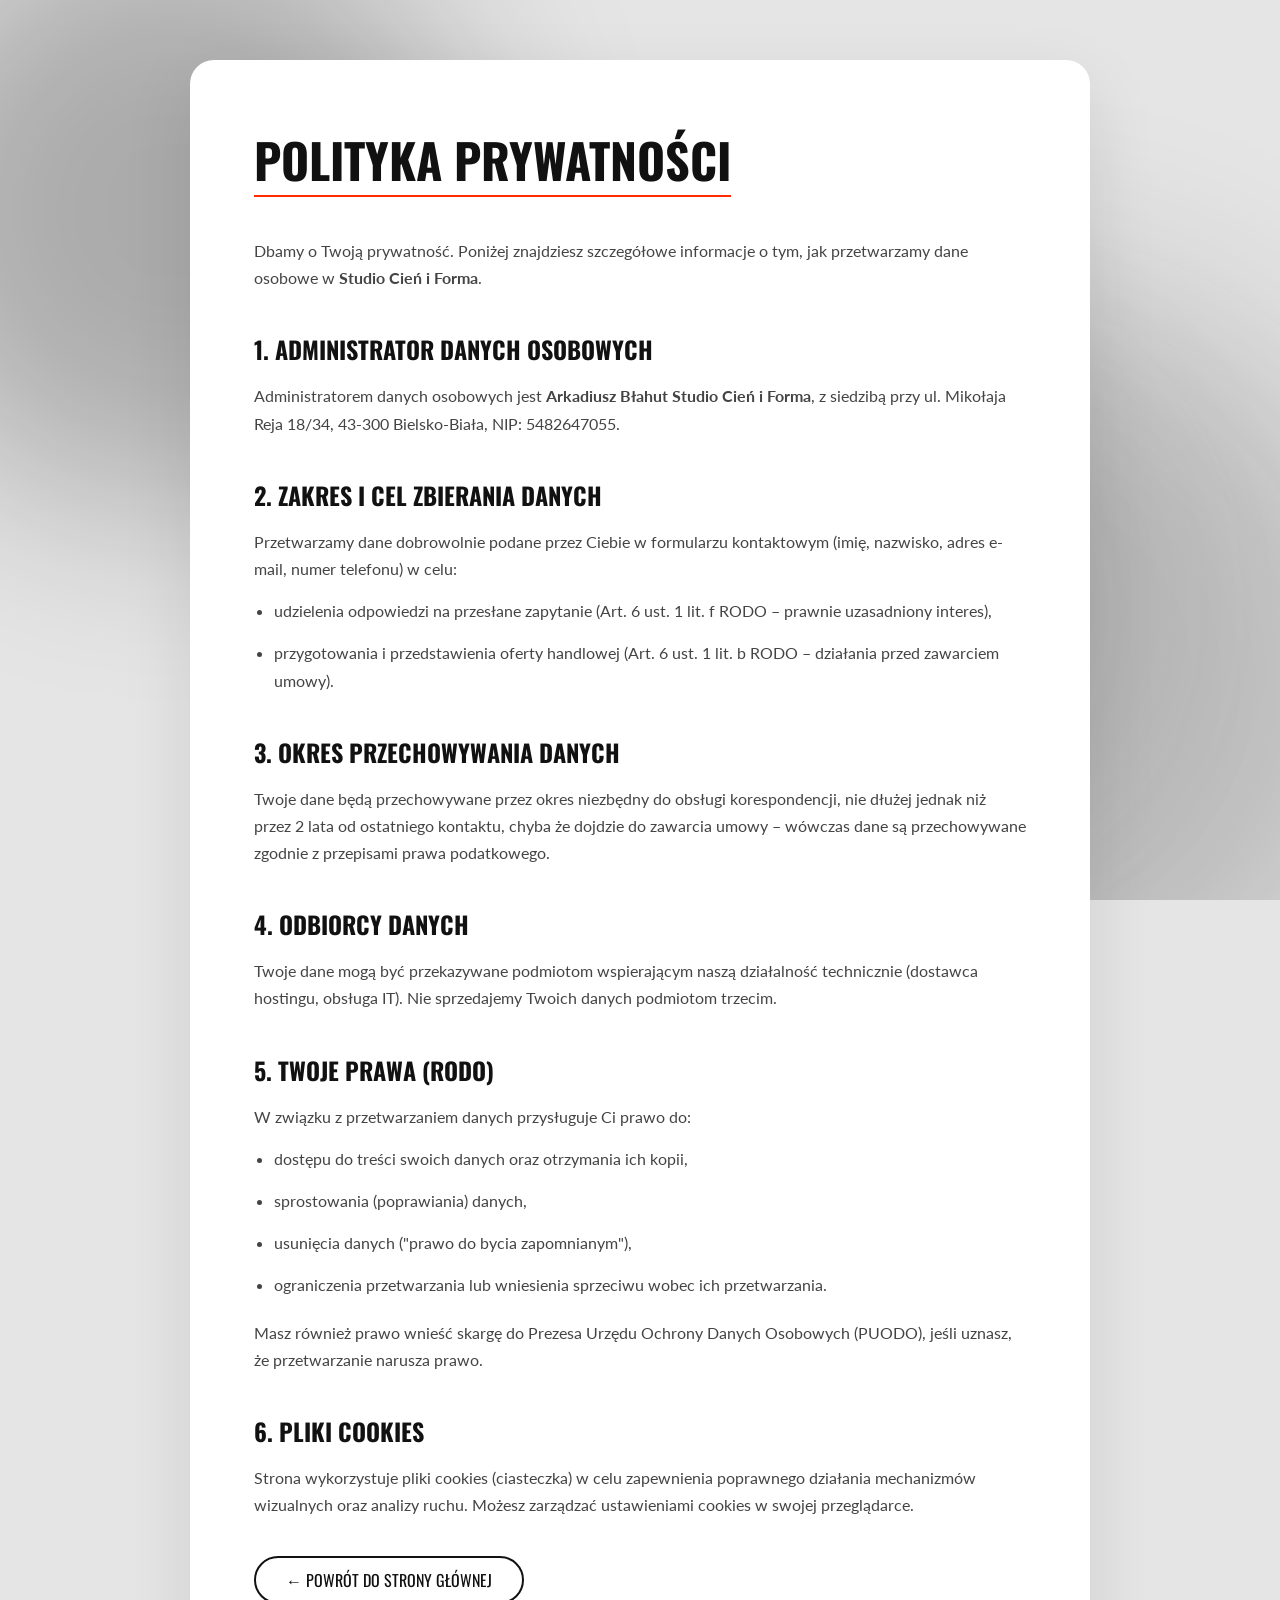
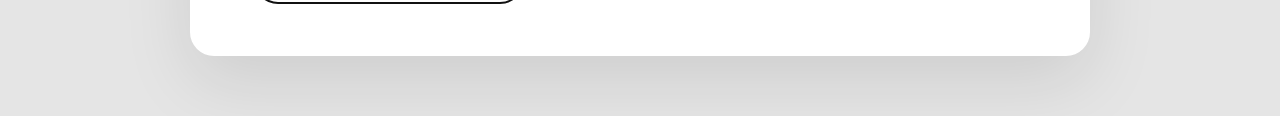
<file: polityka.html>
<!DOCTYPE html>
<html lang="pl">
<head>
    <meta charset="UTF-8">
    <meta name="viewport" content="width=device-width, initial-scale=1.0">
    <title>Polityka Prywatności | Studio Cień i Forma</title>
    
    <link rel="stylesheet" href="css/style.css">

    <link rel="preconnect" href="https://fonts.googleapis.com">
    <link rel="preconnect" href="https://fonts.gstatic.com" crossorigin>
    <link href="https://fonts.googleapis.com/css2?family=Lato:wght@300;400&family=Oswald:wght@400;700&display=swap" rel="stylesheet">

    <style>
        .policy-container {
            max-width: 900px;
            margin: 60px auto;
            background: var(--bg-color);
            padding: clamp(30px, 5vw, 80px);
            border-radius: var(--border-radius);
            box-shadow: 0 25px 70px rgba(0, 0, 0, 0.1);
            position: relative;
            z-index: 20;
        }
        .policy-content h1 { 
            font-family: var(--font-heading); 
            font-size: 3rem; 
            text-transform: uppercase; 
            margin-bottom: 40px;
            border-bottom: 2px solid var(--accent-color);
            display: inline-block;
        }
        .policy-content h2 { 
            font-family: var(--font-heading); 
            margin-top: 40px; 
            margin-bottom: 15px;
            text-transform: uppercase;
            font-size: 1.5rem;
            color: var(--text-color);
        }
        .policy-content p, .policy-content li { 
            line-height: 1.7; 
            color: #444; 
            margin-bottom: 15px; 
        }
        .policy-content ul { padding-left: 20px; margin-bottom: 20px; }
        .back-link { margin-top: 50px; display: block; }
    </style>
</head>
<body>
    <div class="bg-blobs">
        <div class="noise-overlay"></div>
        <div class="blob blob-1"></div>
        <div class="blob blob-2"></div>
        <div class="blob blob-3"></div>
    </div>

    <main class="container">
        <div class="policy-container">
            <article class="policy-content">
                <h1>Polityka Prywatności</h1>
                <p>Dbamy o Twoją prywatność. Poniżej znajdziesz szczegółowe informacje o tym, jak przetwarzamy dane osobowe w <strong>Studio Cień i Forma</strong>.</p>

                <h2>1. Administrator Danych Osobowych</h2>
                <p>Administratorem danych osobowych jest <strong>Arkadiusz Błahut Studio Cień i Forma</strong>, z siedzibą przy ul. Mikołaja Reja 18/34, 43-300 Bielsko-Biała, NIP: 5482647055.</p>

                <h2>2. Zakres i cel zbierania danych</h2>
                <p>Przetwarzamy dane dobrowolnie podane przez Ciebie w formularzu kontaktowym (imię, nazwisko, adres e-mail, numer telefonu) w celu:</p>
                <ul>
                    <li>udzielenia odpowiedzi na przesłane zapytanie (Art. 6 ust. 1 lit. f RODO – prawnie uzasadniony interes),</li>
                    <li>przygotowania i przedstawienia oferty handlowej (Art. 6 ust. 1 lit. b RODO – działania przed zawarciem umowy).</li>
                </ul>

                <h2>3. Okres przechowywania danych</h2>
                <p>Twoje dane będą przechowywane przez okres niezbędny do obsługi korespondencji, nie dłużej jednak niż przez 2 lata od ostatniego kontaktu, chyba że dojdzie do zawarcia umowy – wówczas dane są przechowywane zgodnie z przepisami prawa podatkowego.</p>

                <h2>4. Odbiorcy danych</h2>
                <p>Twoje dane mogą być przekazywane podmiotom wspierającym naszą działalność technicznie (dostawca hostingu, obsługa IT). Nie sprzedajemy Twoich danych podmiotom trzecim.</p>

                <h2>5. Twoje prawa (RODO)</h2>
                <p>W związku z przetwarzaniem danych przysługuje Ci prawo do:</p>
                <ul>
                    <li>dostępu do treści swoich danych oraz otrzymania ich kopii,</li>
                    <li>sprostowania (poprawiania) danych,</li>
                    <li>usunięcia danych ("prawo do bycia zapomnianym"),</li>
                    <li>ograniczenia przetwarzania lub wniesienia sprzeciwu wobec ich przetwarzania.</li>
                </ul>
                <p>Masz również prawo wnieść skargę do Prezesa Urzędu Ochrony Danych Osobowych (PUODO), jeśli uznasz, że przetwarzanie narusza prawo.</p>

                <h2>6. Pliki Cookies</h2>
                <p>Strona wykorzystuje pliki cookies (ciasteczka) w celu zapewnienia poprawnego działania mechanizmów wizualnych oraz analizy ruchu. Możesz zarządzać ustawieniami cookies w swojej przeglądarce.</p>

                <div class="back-link">
                    <a href="index.html" class="outline-btn">← Powrót do strony głównej</a>
                </div>
            </article>
        </div>
    </main>
</body>
</html>
</file>
<file: css/style.css>
/* WKLEJ NA SAMEJ GÓRZE PLIKU: */
:root {
  --primary-color: #2c3e50;
  --accent-color: #3498db;
  --bg-light: #f5f8ff;
}

/* FRAGMENT PO (Twoje pierwsze style): */
body {
  margin: 0;
  background-color: var(--bg-light);
}
html {
    scroll-behavior: smooth;
}
/* --- GLOBALNE ZMIENNE (Design System) --- */
:root {
    --bg-color: #FFFFFF;        /* Zmienione z #E5E5E5 na czystą biel, by bloki odcięły się od tła */      
    --text-color: #111111;      
    --accent-color: #FF2A00;    
    --line-color: #111111;      
    
    --border-radius: 24px;      /* PRZYWRÓCONE ZAOKRĄGLENIA */
    
    --font-heading: 'Oswald', sans-serif; 
    --font-body: 'Lato', sans-serif;

    /* FLUID TYPOGRAPHY (Skaluje się płynnie od iPhone'a do 27" 4K) */
    --text-sm: clamp(0.875rem, 0.8vw + 0.5rem, 1rem);
    --text-base: clamp(1rem, 1vw + 0.5rem, 1.125rem);
    --text-lg: clamp(1.25rem, 1.5vw + 1rem, 1.5rem);
    --text-h3: clamp(1.5rem, 2vw + 1rem, 2.5rem);
    --text-h2: clamp(2rem, 3vw + 1rem, 3.5rem);
    --text-hero: clamp(3rem, 6vw + 1rem, 6.5rem);

    /* FLUID SPACING (Płynne marginesy i paddingi) */
    --space-sm: clamp(10px, 1vw + 5px, 20px);
    --space-md: clamp(20px, 2vw + 10px, 40px);
    --space-lg: clamp(40px, 4vw + 20px, 80px);
    --space-xl: clamp(60px, 6vw + 30px, 120px);
}

* { margin: 0; padding: 0; box-sizing: border-box; }

html {
    scroll-behavior: smooth;
}
/* --- KLASA KONTENERA (RWD) --- */
.container {
    width: 100%;
    max-width: 1600px; /* Zwiększono z 1200px, by strona "oddychała" na szerokich matrycach */
    margin-left: auto;
    margin-right: auto;
    padding-left: clamp(20px, 4vw, 60px); /* Płynne marginesy: 20px na telefonie, rosną do 60px na PC */
    padding-right: clamp(20px, 4vw, 60px);
}
/* --- TŁO GŁÓWNE --- */
body {
    background-color: #E5E5E5; /* TYLKO szary kolor, bez stardustu! */
    color: var(--text-color);
    font-family: var(--font-body);
    overflow-x: hidden;
}

/* --- EFEKT 3D: KONTENER TŁA --- */
.bg-blobs {
    position: fixed; 
    top: 0;
    left: 0;
    width: 100vw;
    height: 100vh;
    z-index: 0; 
    overflow: hidden;
    pointer-events: none; 
}

/* 1. GWIEZDNY PYŁ (NA SAMEJ GÓRZE TŁA) */
.noise-overlay {
    position: absolute;
    top: 0; 
    left: 0; 
    width: 100%; 
    height: 100%;
    background-image: url("https://www.transparenttextures.com/patterns/stardust.png");
    z-index: 5; /* Pył przykrywa plamy */
    pointer-events: none;
}

/* 2. PLAMY CIENIA (POD PYŁEM) */
.blob {
    position: absolute;
    border-radius: 50%;
    filter: blur(100px); 
    animation: float-shadows 25s infinite ease-in-out alternate; 
    z-index: 1; 
}

.blob-1 {
    width: 600px; height: 600px;
    background: #000000;
    top: -10%; left: -10%;
    opacity: 0.25; /* Znacznie zwiększona widoczność! */
}

.blob-2 {
    width: 800px; height: 800px;
    background: #222222;
    bottom: -20%; right: -10%;
    opacity: 0.20;
    animation-delay: -5s; 
}

.blob-3 {
    width: 500px; height: 500px;
    background: #444444;
    top: 40%; left: 50%;
    opacity: 0.15;
    animation-delay: -10s;
}

@keyframes float-shadows {
    0% { transform: translate(0, 0) scale(1); }
    50% { transform: translate(30px, -30px) scale(1.05); }
    100% { transform: translate(-20px, 20px) scale(0.95); }
}

/* --- PODNOSIMY ZAWARTOŚĆ STRONY NAD TŁO --- */
main, .main-footer {
    position: relative;
    z-index: 20;
}
/* --- NAGŁÓWEK --- */
.main-header {
    width: 100%;
    display: flex;
    flex-direction: column;
    align-items: center;
    padding: 20px 0 10px 0; 
    position: relative;
    z-index: 100;
    background: transparent;
    
    /* TO USUWA MIGAJĄCY KURSOR: */
    user-select: none;      /* Blokuje zaznaczanie "pustego" tekstu */
    cursor: default;        /* Wymusza zwykłą strzałkę zamiast kursora tekstowego */
}

.logo-img { 
    height: 250px; /* Minimalnie mniejsze, by złapać lepsze proporcje */
    width: auto; 
    display: block; 
    margin-bottom: 40px; /* Dystans między logo a nawigacją */
}

.logo-img { height: 290px; width: auto; display: block; margin-bottom: 0px; }

/* --- POPRAWIONY NAVBAR (PODĄŻAJĄCY) --- */
.desktop-menu {
    position: sticky;       
    top: 20px;              
    z-index: 9999;
    
    display: flex;
    gap: 55px;               
    background-color: rgba(224, 224, 224, 0.9); 
    padding: 12px 50px;      
    border-radius: 50px;
    box-shadow: 0 10px 30px rgba(0, 0, 0, 0.15);
    border: 1px solid rgba(0, 0, 0, 0.05);
    
    width: fit-content;     
    /* KLUCZOWA ZMIANA: Zmieniamy pierwszy parametr na ujemny, by podciągnąć menu do góry */
    /* Jeśli chcesz, by pasek był jeszcze wyżej, zmień -30px na np. -50px */
    margin: -30px auto 40px auto; 
    
    backdrop-filter: blur(8px);
    transition: all 0.3s ease;
}

.desktop-menu a {
    text-decoration: none;
    color: #111111;
    font-family: var(--font-heading);
    font-size: 1rem;
    text-transform: uppercase;
    letter-spacing: 1px;
    font-weight: bold;
    position: relative;
}

.desktop-menu a::after {
    content: '';
    position: absolute;
    width: 0; height: 2px;
    bottom: -5px; left: 0;
    background-color: var(--accent-color);
    transition: width 0.3s;
}

.desktop-menu a:hover::after { width: 100%; }

/* --- HERO EDITORIAL - NAPRAWIONY --- */
.hero-editorial {
    display: flex;
    align-items: stretch;
    margin-top: 40px; 
    
    /* KLUCZOWA POPRAWKA: Precyzyjne wyrównanie szerokości do kafelków usług */
    width: calc(100% - 40px); 
    max-width: 1560px; /* 1600px z głównego kontenera MINUS 40px na boczne marginesy */
    margin-left: auto;
    margin-right: auto;

    background-color: var(--bg-color); 
    border-radius: var(--border-radius); 
    box-shadow: 0 25px 70px rgba(0, 0, 0, 0.08);
    overflow: hidden; /* To musi zostać, by "przyciąć" zdjęcie do zaokrągleń */
    position: relative;
    padding: 0 !important; /* Wymuszamy brak odstępów wewnątrz */
}

.hero-text-side {
    flex: 0 0 50%; /* Zwiększamy nieco miejsce na tekst do 50% */
    background-color: var(--bg-color);
    padding: 50px;
    display: flex;
    flex-direction: column;
    justify-content: center;
    min-width: 0; /* Ważne: zapobiega "rozpychaniu" flexboxa przez długie słowa */
}

.editorial-title {
    font-family: var(--font-heading) !important;
    font-size: clamp(3rem, 6vw, 5.5rem); 
    line-height: 1.0;        /* POPRAWA: Zwiększono z 0.85 na 1.1, by słowa nie wchodziły na siebie */
    text-transform: uppercase;
    margin-bottom: 25px;
    letter-spacing: -2px;
    font-weight: 700;
    color: var(--text-color);
    word-wrap: break-word; 
}

.outlined-text {
    color: transparent;
    -webkit-text-stroke: 1.5px var(--text-color);
    display: block;
}

.hero-img-side {
    flex: 1; 
    position: relative;
    display: flex; /* To usunie biały pasek po prawej stronie zdjęcia */
}

.editorial-img {
    width: 100%;
    height: 100%;
    object-fit: cover;
    display: block;
}

/* --- PIONOWY PASEK NA ZDJĘCIU --- */
.vertical-stripe {
    position: absolute;
    top: 0; 
    left: 0; /* Zmień z 20px na 0 */
    width: 45px; 
    height: 100%;
    background-color: var(--accent-color);
    z-index: 10;
    display: flex;
    align-items: center;
    justify-content: center;
}

.vertical-stripe span {
    writing-mode: vertical-rl;
    text-orientation: mixed;
    transform: rotate(180deg);
    white-space: nowrap;
    color: black;
    font-family: var(--font-heading);
    font-weight: bold;
    text-transform: uppercase;
    letter-spacing: 2px;
}
.top-meta {
    font-family: var(--font-body);
    font-size: 0.9rem;
    display: flex;
    justify-content: space-between;
    border-bottom: 1px solid var(--line-color);
    padding-bottom: 10px;
    margin-bottom: 40px;
    text-transform: uppercase;
    font-weight: 700;
}

/* --- SEKCJA USŁUGI --- */
.services-section {
    padding: 80px 20px 60px 20px; 
    background: transparent; 
}

.section-title.centered-title {
    text-align: center;
    margin-top: 0; 
    margin-bottom: 80px; 
    padding: 0;
    font-size: 3rem;
    font-family: var(--font-heading);
    text-transform: uppercase;
    line-height: 1; 
    position: relative;
    z-index: 10;
}

.section-title {
    font-family: var(--font-heading);
    font-size: 2.5rem;
    margin-bottom: 40px;
    text-transform: uppercase;
}
/* --- MINI KARUZELA W SEKCJI USŁUG --- */
.mini-carousel {
    position: relative;
    width: 100%;
    height: 100%;
    overflow: hidden;
}
/* --- PRZYCISKI MINI KARUZELI (SVG STYLE) --- */
.mini-btn {
    position: absolute;
    top: 50%;
    transform: translateY(-50%);
    background: rgba(0,0,0,0.1); /* Bardzo delikatne tło */
    color: white;
    border: none;
    width: 40px;
    height: 40px;
    cursor: pointer;
    z-index: 10;
    border-radius: 50%;
    transition: all 0.3s ease;
    
    /* Centrowanie ikony SVG */
    display: flex;
    align-items: center;
    justify-content: center;
    
    /* Domyślnie ukryte, pokazują się po najechaniu na zdjęcie */
    opacity: 0; 
}

/* Ikona w środku */
.mini-btn svg {
    width: 24px;
    height: 24px;
    stroke-width: 2;
    transition: transform 0.3s;
}

/* Hover na kontener karuzeli -> Pokaż przyciski */
.mini-carousel:hover .mini-btn {
    opacity: 1;
}

/* Hover na sam przycisk */
.mini-btn:hover {
    background-color: var(--accent-color);
    transform: translateY(-50%) scale(1.1);
}

.mini-prev { left: 15px; }
.mini-next { right: 15px; }

/* Pokazujemy przyciski dopiero jak najedziesz myszką na zdjęcie */
.mini-carousel:hover .mini-btn {
    opacity: 1;
}

.mini-btn:hover {
    background-color: var(--accent-color); /* Podświetlenie kolorem akcentu */
}

.mini-prev { left: 10px; }
.mini-next { right: 10px; }
.mini-slide {
    position: absolute;
    top: 0;
    left: 0;
    width: 100%;
    height: 100%;
    object-fit: cover;
    opacity: 0; /* Domyślnie ukryte */
    transition: opacity 1s ease-in-out, transform 4s ease; /* Płynne przenikanie i lekki zoom */
    z-index: 1;
}

/* Klasa, która pokazuje aktualne zdjęcie */
.mini-slide.active {
    opacity: 1;
    z-index: 2;
    transform: scale(1.05); /* Lekki efekt przybliżania (Ken Burns effect) */
}

/* KOREKTA DLA SPOTLIGHTA */
/* Żeby efekt spotlight działał też na karuzelę, musimy upewnić się, 
   że zdjęcia też reagują na przygaszanie */
body.spotlight-mode .mini-slide {
    filter: grayscale(50%); /* Dopasuj do reszty ustawień spotlight */
}
/* Ale aktywny wiersz ma mieć pełny kolor */
body.spotlight-mode .service-row.active-row .mini-slide {
    filter: none !important;
}

/* Kafelki Usług */
.service-row {
    display: grid;
    /* Domyślnie Mobile: 1 kolumna */
    grid-template-columns: 1fr; 
    margin-bottom: 40px;
    background: var(--bg-color); 
    border: none; 
    border-radius: var(--border-radius);
    overflow: hidden; 
}

.service-img-col {
    position: relative;
    height: 300px; /* Wysokość na mobile */
    overflow: hidden;
    border-bottom: none; 
}

.service-img {
    width: 100%;
    height: 100%;
    object-fit: cover;
    filter: grayscale(100%);
    transition: 0.5s;
}
.service-row:hover .service-img { filter: grayscale(0%); transform: scale(1.05); }

.service-text-col {
    padding: 40px;
    display: flex;
    flex-direction: column;
    justify-content: center;
}

.service-num {
    font-family: var(--font-heading);
    color: var(--accent-color);
    font-size: 1.2rem;
    margin-bottom: 15px;
    font-weight: bold;
}
.service-text-col h3 {
    font-family: var(--font-heading);
    font-size: 2.5rem;
    text-transform: uppercase;
    margin-bottom: 15px;
    line-height: 1;
}
.service-desc {
    font-family: var(--font-body);
    font-size: 1rem;
    color: #555;
    margin-bottom: 30px;
    line-height: 1.5;
}
.outline-btn-small {
    display: inline-block;
    font-family: var(--font-heading);
    text-decoration: none;
    color: var(--text-color);
    text-transform: uppercase;
    font-size: 0.9rem;
    font-weight: bold;
    align-self: flex-start; 
    border-bottom: 1px solid var(--text-color); 
    padding-bottom: 2px;
}
.outline-btn-small:hover { color: var(--accent-color); border-color: var(--accent-color); }

/* --- SEKCJA PORTFOLIO --- */
.portfolio-section {
    padding: 0 20px 20px 20px; /* Zredukowano z 60px */
    border-bottom: none;
    background: transparent;
}
.portfolio-section .section-title { text-align: center; }

.gallery-grid {
    display: grid;
    grid-template-columns: 1fr;
    gap: 20px;
    margin-bottom: 40px;
}
.gallery-item {
    display: block;
    text-decoration: none;
    position: relative;
    border: none;
    border-radius: var(--border-radius);
    overflow: hidden;
}
.img-wrapper {
    width: 100%;
    height: 300px;
    overflow: hidden;
    background: #000;
}
.gallery-item img {
    width: 100%;
    height: 100%;
    object-fit: cover;
    transition: all 0.5s ease;
    filter: grayscale(100%);
    opacity: 0.9;
}
.gallery-item:hover img { filter: grayscale(0%); transform: scale(1.1); opacity: 1; }
.gallery-caption {
    padding: 15px;
    background: var(--bg-color);
    border-top: none; 
    font-family: var(--font-heading);
    color: var(--text-color);
    font-size: 1.2rem;
    text-transform: uppercase;
    text-align: center;
    transition: 0.3s;
}
.gallery-item:hover .gallery-caption { background: var(--text-color); color: white; }
.portfolio-footer { text-align: center; margin-top: 40px; }
.outline-btn {
    background: transparent; 
    color: var(--text-color); 
    border: 2px solid var(--text-color);
    padding: 10px 30px;
    text-transform: uppercase;
    font-family: var(--font-heading);
    text-decoration: none;
    transition: 0.3s;
    border-radius: 50px; 
}
.outline-btn:hover { background: var(--text-color); color: white; }

/* --- SEKCJA O MNIE --- */
.about-section {
    background-color: var(--text-color); 
    color: white;
    padding: 80px 50px; 
    width: calc(100% - 40px); 
    max-width: 1560px; 
    margin: 20px auto 20px auto; /* Zredukowano z 80px */
    border-radius: 30px; 
    overflow: hidden; 
}

.about-container {
    display: grid;
    grid-template-columns: 1fr;
    gap: 40px;
    
    /* KLUCZOWA ZMIANA: Pozwalamy zdjęciu i tekstom zająć całą szerokość karty */
    max-width: 100%; 
    margin: 0 auto;
    position: relative;
    z-index: 2; 
}
.white-text { color: white; border-bottom: 2px solid white; display: inline-block; }
.about-subtitle {
    font-family: var(--font-heading);
    color: var(--accent-color);
    margin-bottom: 20px;
    font-size: 1.5rem;
}
.about-text p {
    margin-bottom: 20px;
    line-height: 1.6;
    font-size: 1.1rem;
    color: #ccc;
}
.about-image {
    width: 100%;
    height: 420px;
    border: 2px solid white; 
    border-radius: var(--border-radius);
    overflow: hidden;
}
.about-image img { width: 100%; height: 100%; object-fit: cover; filter: grayscale(100%); }

/* --- SEKCJA KONTAKT --- */
.contact-section { padding: 80px 20px; background: transparent; }
.contact-container {
    display: grid;
    grid-template-columns: 1fr;
    gap: 60px;
    max-width: 1200px;
    margin: 0 auto;
}
.contact-form {
    background: var(--bg-color);
    padding: 30px;
    border: none;
    border-radius: var(--border-radius);
}
.form-group { margin-bottom: 25px; }
.form-group label {
    display: block;
    font-family: var(--font-heading);
    margin-bottom: 10px;
    font-weight: bold;
    letter-spacing: 1px;
}
.form-group input, .form-group select, .form-group textarea {
    width: 100%; padding: 15px;
    background: #fff; 
    border: 2px solid var(--line-color);
    font-family: var(--font-body);
    font-size: 1rem;
    outline: none;
    transition: 0.3s;
    border-radius: 8px; 
}
.form-group input:focus, .form-group textarea:focus { border-color: var(--accent-color); }
.submit-btn { 
    width: 100%; cursor: pointer;
    background: var(--text-color);
    color: white; border: none; padding: 15px;
    font-family: var(--font-heading);
    text-transform: uppercase;
    transition: 0.3s;
    border-radius: 8px;
}
.submit-btn:hover { background: var(--accent-color); }
.contact-info {
    background: var(--bg-color);
    padding: 30px;
    border: none;
    border-radius: var(--border-radius);
}
.contact-info h3 { font-family: var(--font-heading); font-size: 2rem; margin-bottom: 20px; }
.contact-info p { font-size: 1.2rem; margin-bottom: 10px; }
.social-links { 
    margin-top: 20px; 
    display: flex; 
    flex-direction: row; /* Zmiana na ułożenie poziome */
    gap: 25px; /* Odstęp między ikonami */
}
.social-links a {
    color: var(--text-color); /* Ikony przyjmują kolor tekstu */
    transition: 0.3s ease;
    display: inline-flex;
}
.social-links a:hover { 
    color: var(--accent-color); /* Zmiana koloru na pomarańczowy */
    transform: translateY(-5px); /* Delikatne podskoczenie ikony do góry */
}

/* --- STOPKA --- */
.main-footer {
    background: var(--text-color);
    color: #666;
    padding: 20px;
    text-align: center;
    font-size: 0.8rem;
}
.main-footer a { color: #666; text-decoration: none; margin-left: 10px; }

/* --- MEDIA QUERIES (DESKTOP) --- */
@media (min-width: 768px) {
    .gallery-grid { grid-template-columns: repeat(2, 1fr); }
    .about-container, .contact-container {
        grid-template-columns: 1fr 1fr;
        align-items: start;
    }
}

@media (min-width: 992px) {
    .gallery-grid { grid-template-columns: repeat(4, 1fr); }

    /* USŁUGI: WERSJA DESKTOP (Split Screen - OBOK SIEBIE) */
    /* To przywraca Twój układ: Foto Lewo / Tekst Prawo */
    .service-row {
        grid-template-columns: 1fr 1fr; 
    }

    .service-img-col {
        height: auto; 
        min-height: 400px;
    }
    
    /* Na desktopie (szerokim ekranie) usuwamy dolne zaokrąglenia, 
       żeby obrazek ładnie łączył się z tekstem */
    .service-row .service-img-col {
         /* Opcjonalnie: można tu dodać korekty dla split screena */
    }
}
/* --- KARUZELA --- */
.carousel-container {
    position: relative;
    height: 500px; /* Wysokość zdjęć */
    width: 100%;
    max-width: 900px;
    margin: 0 auto 40px auto;
}

.carousel-track-container {
    background: #000;
    height: 100%;
    position: relative;
    overflow: hidden; 
    border-radius: var(--border-radius);
}

.carousel-track {
    padding: 0;
    margin: 0;
    list-style: none;
    position: relative;
    height: 100%;
    transition: transform 0.4s ease-in-out;
}

.carousel-slide {
    position: absolute;
    top: 0;
    bottom: 0;
    width: 100%;
}

.carousel-slide img {
    width: 100%;
    height: 100%;
    object-fit: cover;
}

.carousel-caption {
    position: absolute;
    bottom: 0; left: 0; width: 100%;
    padding: 15px;
    background: rgba(255, 255, 255, 0.9);
    font-family: var(--font-heading);
    color: var(--text-color);
    font-size: 1.2rem;
    text-transform: uppercase;
    text-align: center;
}

.carousel-btn {
    position: absolute;
    top: 50%;
    transform: translateY(-50%);
    background: transparent;
    color: var(--text-color);
    border: none;
    font-size: 3rem;
    padding: 10px;
    cursor: pointer;
    z-index: 10;
    transition: 0.3s;
}

.carousel-btn:hover {
    color: var(--accent-color);
    transform: translateY(-50%) scale(1.2);
}

.prev-btn { left: -60px; }
.next-btn { right: -60px; }

@media (max-width: 900px) {
    .carousel-container {
        height: 300px;
        max-width: 85%;
    }
    .prev-btn { left: -10px; background: rgba(255,255,255,0.3); border-radius: 50%; }
    .next-btn { right: -10px; background: rgba(255,255,255,0.3); border-radius: 50%; }
}

/* =========================================
   SYSTEM SPOTLIGHT - WERSJA ULTRA SUBTELNA (10%)
   ========================================= */

/* 1. Bardzo płynne przejście */
body {
    transition: background-color 0.8s ease;
}

/* 2. Tło zmienia się minimalnie (z jasnego na o ton ciemniejszy) */
body.spotlight-mode {
    background-color: #d0d0d0; /* Ledwo zauważalna zmiana tła */
}

/* 3. WYGASZANIE TŁA (Header, Footer, Inne sekcje) */
body.spotlight-mode header,
body.spotlight-mode main > section:not(.services-section),
body.spotlight-mode footer,
body.spotlight-mode .portfolio-footer {
    opacity: 0.85; /* 85% widoczności (bardzo lekko przygaszone) */
    filter: grayscale(30%); /* Tylko trochę traci kolory */
    transition: all 0.6s ease;
    /* Usunąłem pointer-events: none, żeby przy tak słabym efekcie dało się klikać w menu */
}

/* 4. WYGASZANIE SĄSIADUJĄCYCH USŁUG */
body.spotlight-mode .service-row:not(.active-row) {
    opacity: 0.7; /* Sąsiedzi gasną trochę mocniej niż reszta (do 70%) */
    filter: grayscale(50%); 
    transform: scale(0.995); /* Minimalne zmniejszenie */
    transition: all 0.6s ease;
}

/* 5. AKTYWNY KAFEL */
.service-row.active-row {
    opacity: 1 !important;
    filter: none !important;
    transform: scale(1.01); /* Bardzo delikatne powiększenie */
    
    position: relative; 
    z-index: 1000;
    
    background-color: var(--bg-color); 
    /* Cień jest teraz bardzo miękki i jasny */
    box-shadow: 0 10px 40px rgba(0,0,0, 0.15);
    
    border: 1px solid rgba(0,0,0, 0.1); /* Bardzo delikatna ramka */
    transition: all 0.5s cubic-bezier(0.25, 0.46, 0.45, 0.94);
}

.service-row.active-row h3 {
    color: var(--accent-color);
}
/* Opcja 1: Czysty odstęp */
.service-text-col h3 {
    color: var(--accent-color); /* Twój pomarańcz */
    margin-top: 0;
    margin-bottom: 30px; /* <-- Tu sterujesz wielkością przerwy (30px to sporo) */
    line-height: 1.2;
}
/* --- CENNIK STYLE --- */
.pricing-section {
    padding: 0px 20px;
    background: transparent;
}

.pricing-grid {
    display: grid;
    grid-template-columns: repeat(auto-fit, minmax(250px, 1fr));
    gap: 1px;
    background-color: #e0e0e0; /* Delikatniejszy kolor linii rozdzielających */
    border: 1px solid #e0e0e0;
    margin-top: 40px;
    border-radius: var(--border-radius);    
    
    /* Zmieniamy z hidden na visible, aby po najechaniu karta mogła wyjść poza obrys */
    overflow: visible; 
}

/* Ręczne zaokrąglenie skrajnych elementów w spoczynku (na ekranach komputerów) */
@media (min-width: 769px) {
    .pricing-item:first-child {
        border-top-left-radius: var(--border-radius);
        border-bottom-left-radius: var(--border-radius);
    }
    .pricing-item:last-child {
        border-top-right-radius: var(--border-radius);
        border-bottom-right-radius: var(--border-radius);
    }
}

.pricing-item {
    background-color: var(--bg-color); 
    padding: 40px 30px;
    display: flex;
    flex-direction: column;
    transition: 0.3s ease;
    
    /* KLUCZOWE ZMIANY: */
    text-align: center;  /* Centruje tekst */
    align-items: center; /* Centruje przycisk na dole */
}

/* --- EFEKT NAJECHANIA (WYPUKLENIE + POŚWIATA) --- */
.pricing-item:hover {
    background-color: #ffffff;
    transform: scale(1.08); /* Powiększa kartę, tworząc efekt wypuklenia */
    z-index: 10; /* Karta wskakuje nad sąsiadów */
    border-radius: var(--border-radius); /* Dodaje zaokrąglenia ze wszystkich stron */
    
    /* Podwójny cień: miękki ciemny pod spodem + szeroka pomarańczowa poświata (#FF2A00 = 255, 42, 0) */
    box-shadow: 
        0 15px 35px rgba(0, 0, 0, 0.08), 
        0 0 40px rgba(255, 42, 0, 0.25); 
}

.pricing-header {
    margin-bottom: 25px;
    border-bottom: 1px solid #ddd;
    padding-bottom: 20px;
}

.pricing-header h3 {
    font-family: var(--font-heading);
    font-size: 1.1rem;
    letter-spacing: 1px;
    margin-bottom: 10px;
}

.price-tag {
    font-family: var(--font-body);
    font-weight: 700;
    font-size: 1.4rem;
    color: var(--accent-color);
}

.pricing-features {
    list-style: none;
    margin-bottom: 30px;
    flex-grow: 1; 
}

.pricing-features li {
    font-size: 0.9rem;
    line-height: 1.6;
    margin-bottom: 10px;
    color: #444;
    
    /* KLUCZOWE ZMIANY: */
    padding-left: 0;     /* Usuwamy sztywne wcięcie z lewej */
    text-align: center;  /* Wyśrodkowanie tekstu punktów */
}

.pricing-features li::before {
    content: "—";
    color: var(--accent-color);
    
    /* KLUCZOWE ZMIANY: */
    position: relative; /* Zmieniamy z absolutnej */
    left: auto;         /* Usuwamy przypięcie do lewej krawędzi */
    margin-right: 8px;  /* Dodajemy mały odstęp, żeby myślnik nie dotykał liter */
}

.pricing-disclaimer {
    text-align: center;
    font-size: 0.8rem;
    color: #888;
    margin-top: 25px;
    font-style: italic;
}

/* --- KOREKTA ODSTĘPU POD CENNIKIEM --- */
.pricing-section {
    padding-bottom: 70px !important; 
}

#portfolio .section-title {
    margin-top: 0px !important;
    margin-bottom: 70px !important;
}

/* Responsywność dla Mobile */
@media (max-width: 768px) {
    .pricing-grid {
        gap: 20px;
        background: transparent;
        border: none;
    }
    .pricing-item {
        border: 1px solid #e0e0e0;
        /* Na telefonach wymuszamy zaokrąglenia dla każdej karty w spoczynku */
        border-radius: var(--border-radius) !important; 
    }
    .pricing-item:hover {
        /* Na telefonach lepiej wygląda delikatne uniesienie (translateY) niż mocne skalowanie */
        transform: translateY(-5px); 
    }
}
/* =======================================================
   WERSJA MOBILNA (SMARTFONY - np. iPhone)
   ======================================================= */
@media (max-width: 768px) {
    
    /* 1. NAGŁÓWEK I MENU */
    .main-header {
    width: 100%;
    display: flex;
    justify-content: space-between; /* Logo po lewej, menu po prawej */
    align-items: center;
    padding: 20px 40px;
    position: relative; /* Ważne, by nie uciekał */
    z-index: 10;
    background: transparent; /* Możesz zmienić na kolor tła, jeśli chcesz odciąć menu */
}
    .logo-img { 
    height: 180px; /* Nieco mniejsze logo wygląda bardziej premium */
    width: auto; 
    display: block; 
    margin: 0 auto; /* Gwarantuje wycentrowanie logo */
}
/* NOWOŚĆ: Swipeable Pill Menu - przewijane palcem na boki */
    .desktop-menu {
        display: flex;
        justify-content: flex-start; /* Układamy od lewej */
        align-items: center;     
        background-color: #E0E0E0;
        padding: 12px 20px;
        border-radius: 50px;
        box-shadow: 0 10px 30px rgba(0, 0, 0, 0.15);
        border: 1px solid rgba(0, 0, 0, 0.05);
        gap: 25px;               /* Przywracamy ładny odstęp między linkami */
        
        width: 90%;              /* Bezpieczna szerokość */
        max-width: 400px;        
        /* POPRAWA: Ujemny margines górny (-30px) zlikwiduje ogromną przerwę pod logiem na telefonach */
        margin: -30px auto 20px auto;       
        
        /* KLUCZOWE: Pozwala na przewijanie zawartości, która wychodzi poza pasek */
        overflow-x: auto;
        overflow-y: hidden;
        -webkit-overflow-scrolling: touch; /* Płynne, kinetyczne przewijanie na iOS */
        
        /* Ukrywanie paska przewijania w Firefox i IE */
        scrollbar-width: none;
        -ms-overflow-style: none;
    }

    /* Ukrywanie paska przewijania w Chrome, Safari i na iOS */
    .desktop-menu::-webkit-scrollbar {
        display: none;
    }

    .desktop-menu a {
        text-decoration: none;
        color: #333333; 
        font-family: var(--font-heading);
        font-size: 13px;         /* Wracamy do czytelnego, większego rozmiaru! */
        text-transform: uppercase;
        font-weight: bold;
        position: relative;
        white-space: nowrap;     /* Kategoryczny zakaz łamania słów do nowej linii */
        flex-shrink: 0;          /* Kategoryczny zakaz zgniatania słów - zachowują swój pełny wymiar */
    }

/* Zmieniamy kolor podkreślenia na Twój pomarańczowy, żeby nawiązać do reszty */
.desktop-menu a::after {
    content: '';
    position: absolute;
    width: 0; 
    height: 2px;
    bottom: -5px; 
    left: 0;
    background-color: var(--accent-color);
    transition: width 0.3s;
}

  /* 2. SEKCJA HERO (Przestrzeń, Detal, Chwila) */
    .hero-editorial {
        flex-direction: column; 
        margin-top: 20px; 
        padding: 0 !important; 
        
        /* KLUCZOWA ZMIANA: Góra zaokrąglona (24px), dół ostry (0) */
        border-radius: 24px 24px 0 0 !important; 
    }
    
    .hero-text-side {
        flex: none;             
        width: 100%;
        padding: 30px 20px;     
        text-align: center;      /* POPRAWA: Wyśrodkowanie całego tekstu w bloku */
        align-items: center;     /* POPRAWA: Wyśrodkowanie elementów dla Flexboxa */
    }
    
    .top-meta {
        justify-content: center; /* POPRAWA: Wyśrodkowanie małego napisu EST. 2025 nad tytułem */
    }
    
    .editorial-title {
        font-size: 3.5rem; 
        text-align: center;      /* POPRAWA: Wymuszone wyśrodkowanie nagłówka H1 */
    }
    
    .editorial-desc {
        max-width: 100%;
        text-align: center;      /* POPRAWA: Zmienione z left na center dla opisu */
        margin-left: auto;       /* Pomaga w idealnym wyśrodkowaniu bloku tekstu */
        margin-right: auto;
    }
    
    .vertical-stripe {
        display: none; 
    }

    /* 3. ZDJĘCIE W HERO */
   .hero-img-side {
        height: 350px; 
        margin-bottom: 0;
        border-radius: 0; /* Usuwamy zaokrąglenie z kontenera */
        overflow: hidden;
    }

   .editorial-img {
        /* Filmik na dole będzie teraz idealnie ostry i dopasowany do dołu karty */
        border-radius: 0 !important; 
        width: 100%;
        height: 100%;
        object-fit: cover;
        display: block;
    }

  /* 4. SEKCJA USŁUGI I CENNIK */
    .section-title {
        font-size: 2rem;
    }
    
    /* POPRAWA: Centrowanie tekstów w usługach (Architektura, Śluby, itd.) na telefonie */
    .service-text-col {
        align-items: center;     /* Wyśrodkowuje przycisk i zawartość bloku */
        text-align: center;      /* Wyśrodkowuje sam tekst (nagłówki i akapity) */
        padding: 40px 20px;      /* Zmniejszone marginesy wewnętrzne dla lepszego wyglądu na mobile */
    }

    .outline-btn-small {
        align-self: center;      /* Zmusza przycisk do stanięcia na środku (nadpisuje flex-start) */
    }

    .pricing-grid {
        gap: 20px;
        background: transparent;
        border: none;
        border-radius: 0; /* Na telefonie rezygnujemy z zaokrąglonej siatki */
    }
    .pricing-item {
        border: 1px solid #111;
        border-radius: 20px;
        padding: 30px 20px;
    }

/* 5. SEKCJA O NAS - POPRAWIONE CENTROWANIE */
    .about-section {
        padding: 40px 20px;
        /* auto sprawi, że blok idealnie zrówna się z blokiem Hero powyżej */
        margin: 40px auto 20px auto; 
        border-radius: 20px;
    }
    
    .about-image {
        height: 250px;           /* Niższe zdjęcie */
    }

    /* POPRAWA: Wyśrodkowanie całej zawartości "O NAS" na telefonach */
    .about-text {
        text-align: center;      /* Centruje akapity (p) i nagłówki */
        display: flex;
        flex-direction: column;
        align-items: center;     /* Zmusza podkreślenie (border-bottom) pod "O NAS" do wyśrodkowania */
    }

    /* 6. FORMULARZ KONTAKTOWY - POPRAWKA SZEROKOŚCI */
    .contact-section {
        padding: 60px 0; /* Usuwamy boczne paddingi sekcji, by nie dublować odstępów */
    }

    .contact-container {
        grid-template-columns: 1fr;
        gap: 30px;
        
        /* KLUCZ: Ustawiamy taką samą logikę szerokości jak w Hero i About */
        width: calc(100% - 40px); 
        margin: 0 auto;
        padding-left: 0 !important; /* Czyścimy dodatkowy padding z klasy .container */
        padding-right: 0 !important;
    }

    .contact-form, .contact-info {
        padding: 30px 20px; /* Wewnętrzne odstępy wewnątrz czarnych/białych boksów */
        width: 100%;
        border-radius: 20px;
    }
}
/* --- STYL DLA KLAUZULI RODO --- */
.checkbox-group {
    display: flex;
    align-items: flex-start;
    gap: 15px;
    margin-top: 20px;
}

.checkbox-group input[type="checkbox"] {
    width: 20px;
    height: 20px;
    margin-top: 4px; /* Wyrównanie do pierwszej linii tekstu */
    cursor: pointer;
}

.checkbox-group label {
    font-size: 0.85rem; /* Mniejszy, dyskretny druk */
    line-height: 1.4;
    color: #666;
    font-weight: normal;
    cursor: pointer;
}

.checkbox-group label a {
    color: var(--accent-color);
    text-decoration: underline;
}
/* --- PREMIUM COOKIE PILL --- */
.cookie-pill-container {
    position: fixed;
    bottom: 30px;
    left: 50%;
    transform: translateX(-50%);
    z-index: 999999;
    
    display: flex;
    align-items: center;
    gap: 20px;
    padding: 10px 25px;
    
    background-color: rgba(17, 17, 17, 0.95); /* Głęboka czerń z lekkim prześwitem */
    backdrop-filter: blur(10px);
    border: 1px solid rgba(255, 255, 255, 0.1);
    border-radius: 50px;
    box-shadow: 0 15px 40px rgba(0, 0, 0, 0.4);
    
    width: fit-content;
    max-width: 90vw;
    transition: all 0.5s ease;
}

.cookie-pill-container p {
    color: #eee;
    font-size: 0.85rem;
    margin: 0;
    font-family: var(--font-body);
    white-space: nowrap;
}

.cookie-pill-container a {
    color: var(--accent-color);
    text-decoration: underline;
}

.cookie-pill-container button {
    background: var(--accent-color);
    color: white;
    border: none;
    padding: 8px 18px;
    border-radius: 40px;
    font-family: var(--font-heading);
    font-weight: bold;
    font-size: 0.75rem;
    cursor: pointer;
    transition: transform 0.3s ease;
}

.cookie-pill-container button:hover {
    transform: scale(1.05);
}

/* Ukrycie na mobile, jeśli ekran jest za mały na poziomy układ */
@media (max-width: 600px) {
    .cookie-pill-container {
        flex-direction: column;
        text-align: center;
        border-radius: 20px;
        padding: 20px;
        gap: 15px;
    }
    .cookie-pill-container p { white-space: normal; }
}
/* --- SEO HELPER --- */
.seo-hidden {
    position: absolute;
    width: 1px;
    height: 1px;
    padding: 0;
    margin: -1px;
    overflow: hidden;
    clip: rect(0, 0, 0, 0);
    border: 0;
}
/* --- ODSTĘPY DLA NOWEGO TEKSTU --- */
.service-text {
    margin-bottom: 20px !important; /* Wymusza przerwę między akapitami */
    line-height: 1.6;
}
.service-description {
    margin-bottom: 25px;
}
/* =======================================================
   STYLIZACJA LISTY - GLOBALNA NAPRAWA (iOS & DESKTOP)
   ======================================================= */

/* 1. Usunięcie domyślnych kropek (Safari Fix) */
.service-details {
    list-style-type: none !important;
    list-style: none !important;
    padding: 0 !important;
    margin: 30px 0 !important;
    border-top: 1px solid rgba(0, 0, 0, 0.05);
    padding-top: 20px !important;
    -webkit-padding-start: 0 !important; /* Wymuszenie dla iPhone */
}

/* 2. Stylizacja elementów listy */
.service-details li {
    position: relative;
    padding-left: 30px !important;
    margin-bottom: 15px !important;
    font-size: 0.95rem;
    color: #444;
    text-align: left !important;
    line-height: 1.4;
    display: block !important; /* Safari Fix */
}

/* 3. Tworzenie kresek zamiast kropek */
.service-details li::before {
    content: "" !important;
    position: absolute;
    left: 0;
    top: 10px;
    width: 15px;
    height: 2px;
    background-color: var(--accent-color);
    display: block !important;
}

/* 4. Efekt po najechaniu (tylko na urządzeniach z myszką) */
@media (hover: hover) {
    .service-details li:hover::before {
        width: 25px;
        background-color: #000;
    }
}

.service-details li strong {
    color: #111;
    font-weight: 700;
    text-transform: uppercase;
    font-size: 0.85rem;
    letter-spacing: 0.5px;
}

/* 5. SEO Helper na samym końcu */
.seo-hidden {
    position: absolute;
    width: 1px;
    height: 1px;
    padding: 0;
    margin: -1px;
    overflow: hidden;
    clip: rect(0, 0, 0, 0);
    border: 0;
}
</file>
